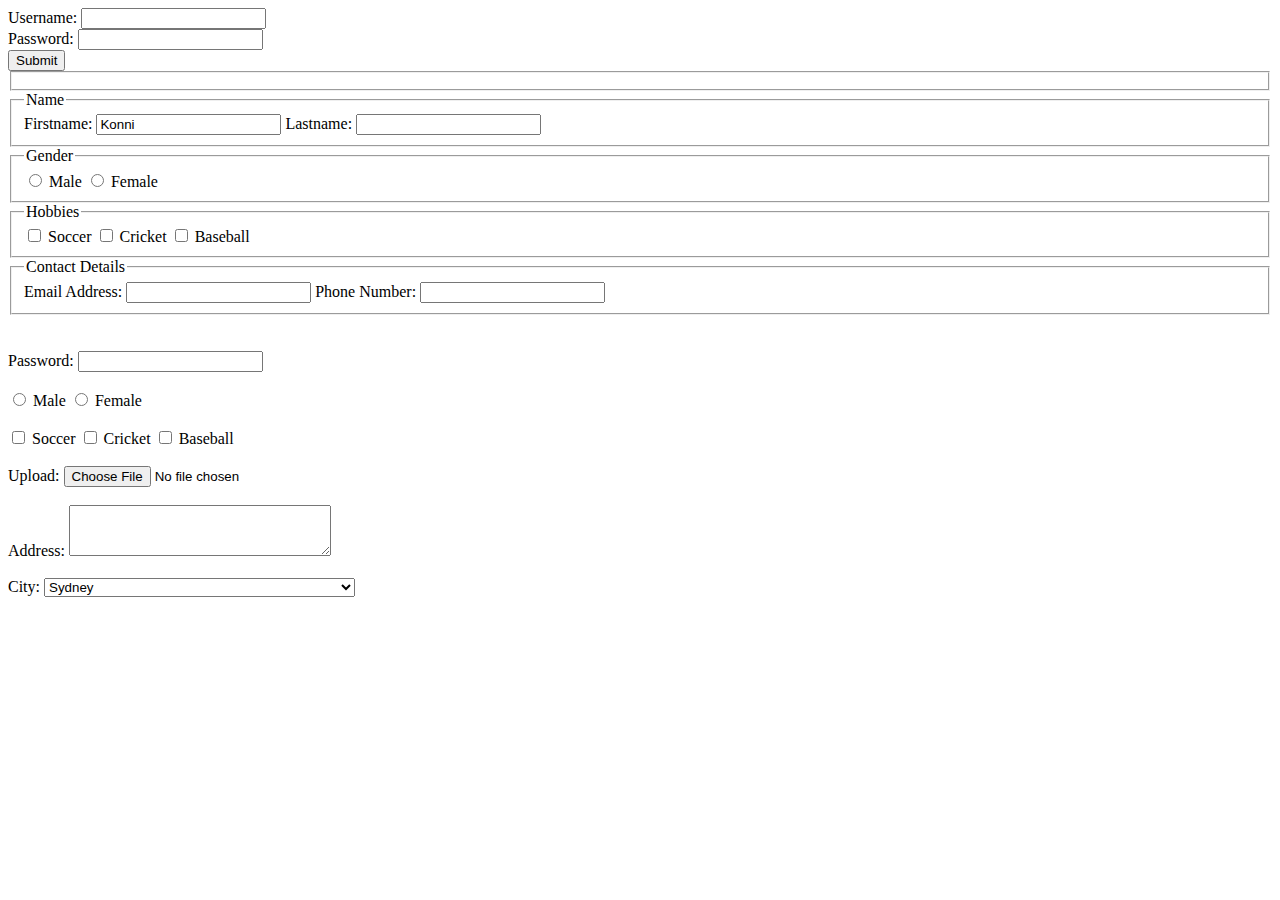
<file: day3/index.html>
<!DOCTYPE html>
<html lang="en">
<head>
    <meta charset="UTF-8">
    <meta http-equiv="X-UA-Compatible" content="IE=edge">
    <meta name="viewport" content="width=device-width, initial-scale=1.0">
    <title>Document</title>
</head>
<body>
    <form action="/action_page.php">

        <label>Username: 
            <input type="text">
        </label><br>
        <label>Password: 
            <input type="password">
        </label><br>
        <input type="button" value="Submit">





        <fieldset>

        </fieldset>
        <fieldset>
            <legend>Name</legend>            
            <label>Firstname: <input type="text" name="firstname" value="Konni"></label>            
            <label>Lastname: <input type="text" name="lastname"></label>
        </fieldset>
        <fieldset>
            <legend>Gender</legend>            
            <label><input type="radio" name="gender" value="male"> Male</label>            
            <label><input type="radio" name="gender" value="female"> Female</label>
        </fieldset>
        <fieldset>
            <legend>Hobbies</legend>            
            <label><input type="checkbox" name="hobbies" value="soccer"> Soccer</label>
            <label><input type="checkbox" name="hobbies" value="cricket"> Cricket</label>
            <label><input type="checkbox" name="hobbies" value="baseball"> Baseball</label>
        </fieldset>
        <fieldset>
            <legend>Contact Details</legend>
            <label>Email Address: <input type="email" name="email"></label>
            <label>Phone Number: <input type="text" name="phone"></label>
        </fieldset>



       

       
      <br>
      <br>
    <label for="user-pwd">Password:</label>
    <input type="password" name="user-password" id="user-pwd">
    <br>
    <br>
    <input type="radio" name="Gender" id="male">
    <label for="male">Male</label>
    <input type="radio" name="Gender" id="female">
    <label for="female">Female</label>
    <br>
    <br>

    <input type="checkbox" name="sports" value="soccer" id="soccer">
    <label for="soccer">Soccer</label>
    <input type="checkbox" name="sports" value="cricket" id="cricket">
    <label for="cricket">Cricket</label>
    <input type="checkbox" name="sports" value="baseball" id="baseball">
    <label for="baseball">Baseball</label>

    <br>
    <br>

    <label for="file-select">Upload:</label>
    <input type="file" name="upload" id="file-select">
    <br>
    <br>
    <label for="address">Address:</label>
    <textarea rows="3" cols="30" name="address" id="address"></textarea>

    <br>
    <br>

    <label for="city">City:</label>
    <select name="city" id="city">
        <option value="sydney">Sydney</option>
        <option value="melbourne">Melbourne</option>
        <option value="cromwell">Cromwell87483jdjjjjdjjdjdjdjdjdjururyryryryryryryry</option>
    </select>

</body>
</html>
</file>
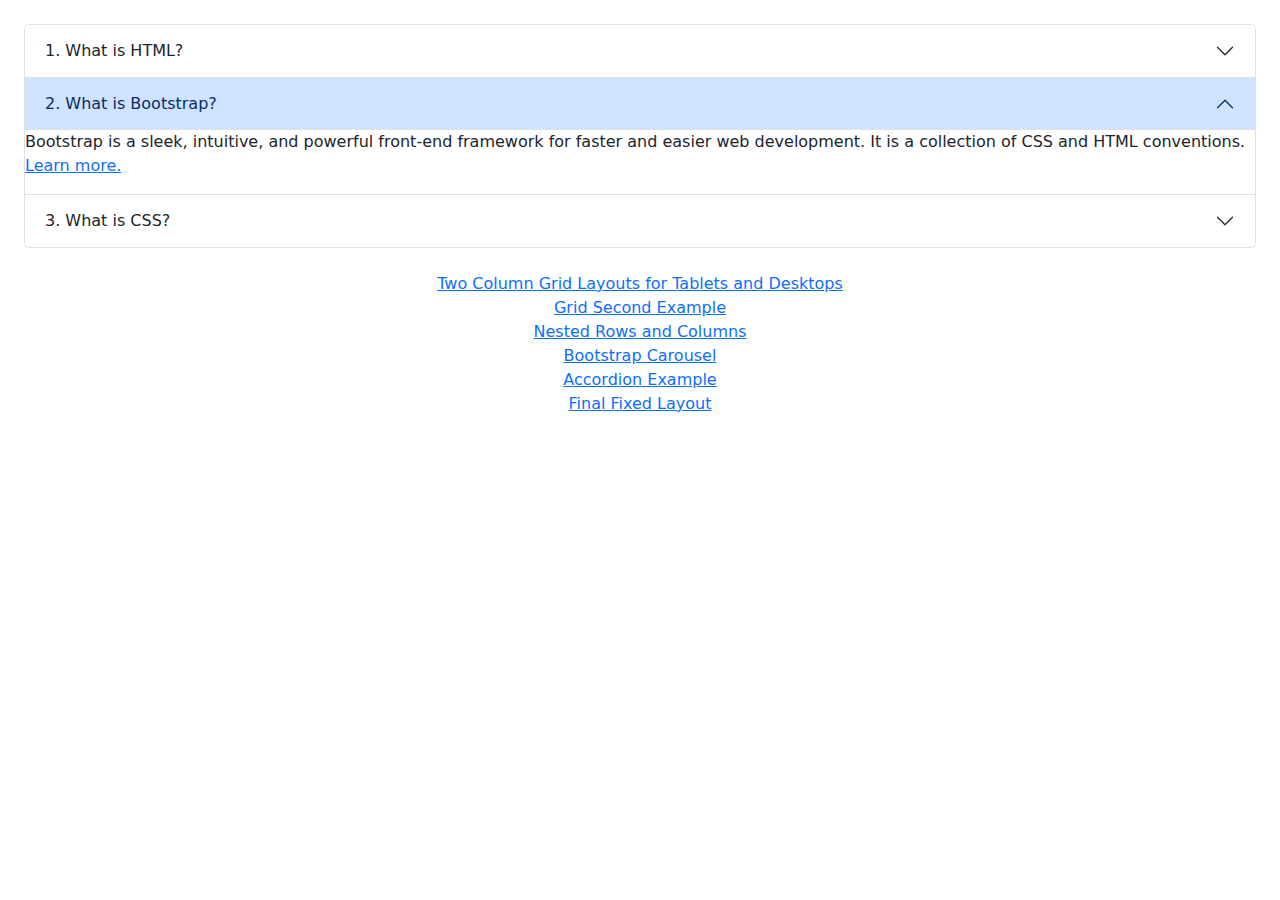
<file: Assinment2/FAQ.html>
<!DOCTYPE html>
<html lang="en">
<head>
    <meta charset="UTF-8">
    <meta http-equiv="X-UA-Compatible" content="IE=edge">
    <meta name="viewport" content="width=device-width, initial-scale=1.0">
    <title>FAQ</title>
    <link href="https://cdn.jsdelivr.net/npm/bootstrap@5.0.2/dist/css/bootstrap.min.css" rel="stylesheet">
<script src="https://cdn.jsdelivr.net/npm/bootstrap@5.0.2/dist/js/bootstrap.bundle.min.js"></script>
</head>
<body>
<div class="m-4">
    <div class="accordion" id="myAccordion">
        <div class="accordion-item">
            <h2 class="accordion-header" id="headingOne">
                <button type="button" class="accordion-button collapsed" data-bs-toggle="collapse" data-bs-target="#collapseOne">1. What is HTML?</button>									
            </h2>
            <div id="collapseOne" class="accordion-collapse collapse" data-bs-parent="#myAccordion">
                <div class="card-body">
                    <p>HTML stands for HyperText Markup Language. HTML is the standard markup language for describing the structure of web pages. <a href="https://www.tutorialrepublic.com/html-tutorial/" target="_blank">Learn more.</a></p>
                </div>
            </div>
        </div>
        <div class="accordion-item">
            <h2 class="accordion-header" id="headingTwo">
                <button type="button" class="accordion-button" data-bs-toggle="collapse" data-bs-target="#collapseTwo">2. What is Bootstrap?</button>
            </h2>
            <div id="collapseTwo" class="accordion-collapse collapse show" data-bs-parent="#myAccordion">
                <div class="card-body">
                    <p>Bootstrap is a sleek, intuitive, and powerful front-end framework for faster and easier web development. It is a collection of CSS and HTML conventions. <a href="https://www.tutorialrepublic.com/twitter-bootstrap-tutorial/" target="_blank">Learn more.</a></p>
                </div>
            </div>
        </div>
        <div class="accordion-item">
            <h2 class="accordion-header" id="headingThree">
                <button type="button" class="accordion-button collapsed" data-bs-toggle="collapse" data-bs-target="#collapseThree">3. What is CSS?</button>                     
            </h2>
            <div id="collapseThree" class="accordion-collapse collapse" data-bs-parent="#myAccordion">
                <div class="card-body">
                    <p>CSS stands for Cascading Style Sheet. CSS allows you to specify various style properties for a given HTML element such as colors, backgrounds, fonts etc. <a href="https://www.tutorialrepublic.com/css-tutorial/" target="_blank">Learn more.</a></p>
                </div>
            </div>
        </div>
    </div>
</div>
<footer style="text-align: center;">
    <a href="test.html">Two Column Grid Layouts for Tablets and Desktops</a><br>
    <a href="secondExample.html">Grid Second Example</a><br>
    <a href="nestingGrid.html">Nested Rows and Columns</a><br>
    <a href="Carousel.html">Bootstrap Carousel</a><br>
    <a href="accordion.html">Accordion Example</a><br>
    <a href="FinalExample.html">Final Fixed Layout</a><br>
</footer>
</body>
</html>
</file>
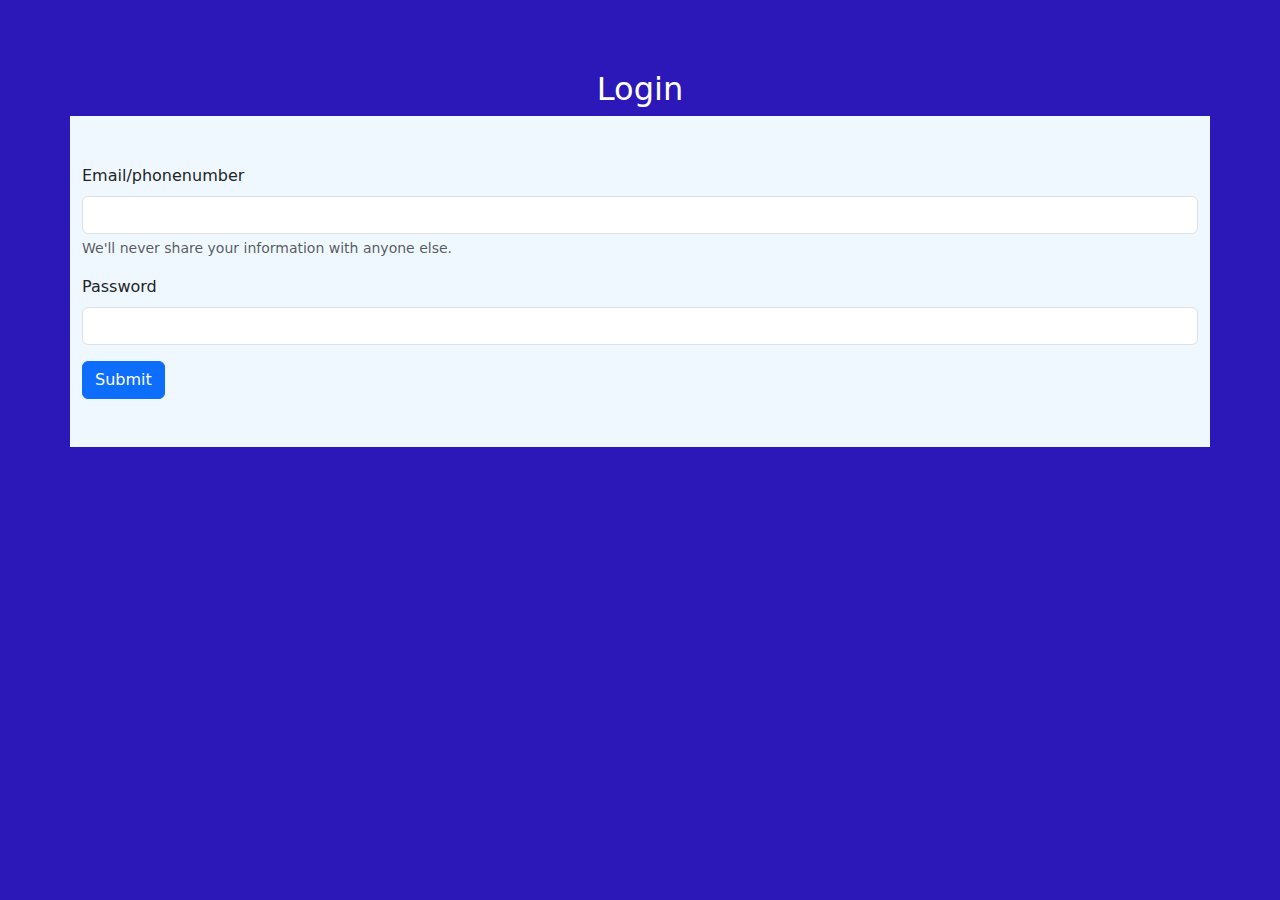
<file: Assinment2/login.html>
<!DOCTYPE html>
<html lang="en">

<head>
    <meta charset="UTF-8">
    <meta http-equiv="X-UA-Compatible" content="IE=edge">
    <meta name="viewport" content="width=device-width, initial-scale=1.0">
    <!-- adding bootstrap -->
    <link href="https://cdn.jsdelivr.net/npm/bootstrap@5.0.2/dist/css/bootstrap.min.css" rel="stylesheet">
    <script src="https://cdn.jsdelivr.net/npm/bootstrap@5.0.2/dist/js/bootstrap.bundle.min.js"></script>
    <title>Document</title>
    <style>
        body {
            margin: 0;
            padding: 0;
            background-color: #2c17b8;
            height: 100vh;
        }

        .container {
            background-color: aliceblue;
        }
    </style>

</head>
<body>
    <h2 style="text-align: center; padding-top:70px; color:white ;">Login</h2>
    <div class="container my-2">
        <form action="/test.html" class="pt-5 pb-5" >
            <div class="mb-3">
                <label for="exampleInputEmail1" class="form-label">Email/phonenumber</label>
                <input type="email" class="form-control" id="exampleInputEmail1" aria-describedby="emailHelp">
                <div id="emailHelp" class="form-text">We'll never share your information with anyone else.</div>
            </div>
            <div class="mb-3">
                <label for="exampleInputPassword1" class="form-label">Password</label>
                <input type="password" class="form-control" id="exampleInputPassword1">
            </div>
            <button type="submit" class="btn btn-primary">Submit</button>
        </form>
    </div>

</body>

</html>
</file>
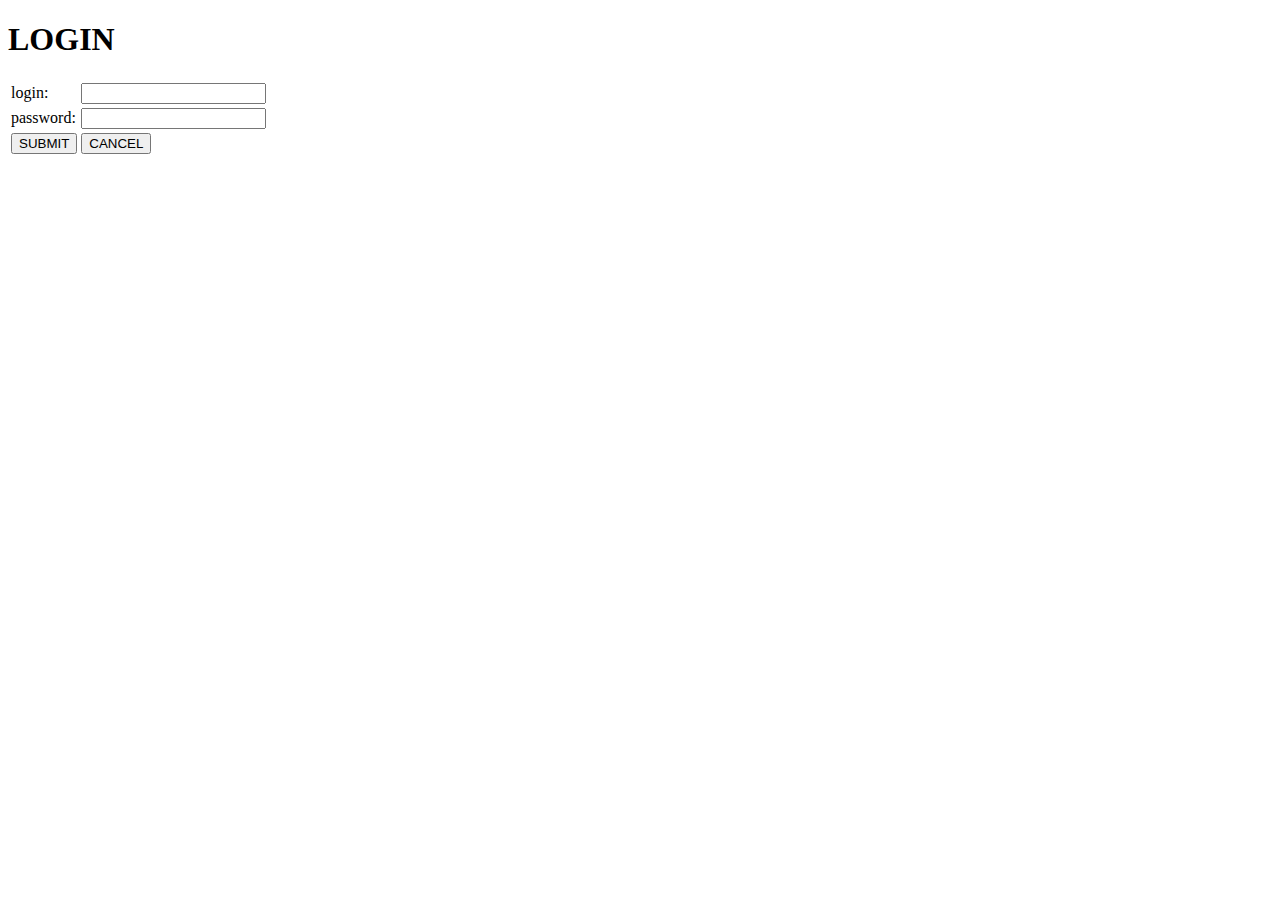
<file: day3/login.html>
<!DOCTYPE html>
<html lang="en">
<head>
    <meta charset="UTF-8">
    <meta http-equiv="X-UA-Compatible" content="IE=edge">
    <meta name="viewport" content="width=device-width, initial-scale=1.0">
    <title>Login page</title>
</head>
<body>
    <h1><b><ariel>LOGIN</ariel></b></h1>
<table border="0">
<form>
<tr><td>login:</td>
<td><input type="text" name="login"/></td>
<tr><td>password:</td>
<td><input type="password" name="password"></td></tr>
<tr><td><input type="button" value="SUBMIT"/></td>
<td><input type="button" value="CANCEL"/></td></tr>
</form>
</tabel>
</body>
</html>
</file>
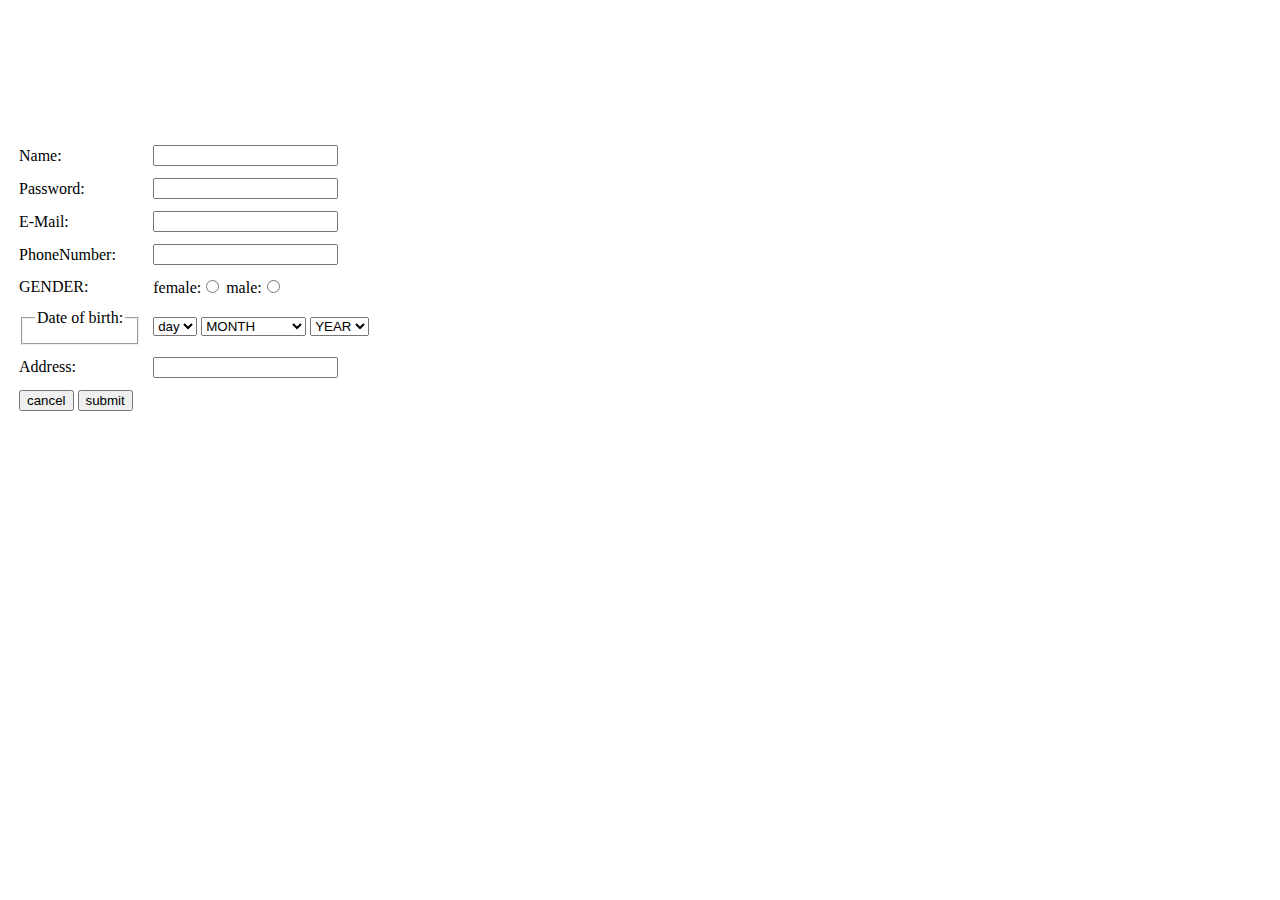
<file: day3/registration.html>
<!DOCTYPE html>
<html lang="en">
<head>
    <meta charset="UTF-8">
    <meta http-equiv="X-UA-Compatible" content="IE=edge">
    <meta name="viewport" content="width=1.0">
    <title>Document</title>
</head>
<body>
    <table border="0" cellspacing="10"  cellpading="10">
        <form >
        <tr><td>Name:</td>
        <td><input type="text" name="Name"/></td></tr><br/><br/>
        <tr><td>Password:</td>
        <td><input type="password" name="Password"/></td></tr>
        <br/>
        <tr><td>E-Mail:</td>
        <td><input type="text" name="E-Mail"/></td></tr>
        <br/>
        <tr><td>PhoneNumber:</td>
        <td><input type="text" name="PhoneNumber"/></td></tr>
        </br><tr><td>GENDER:</td>
        <br/><td>female:<input type="radio" value="sex" />
        male:<input type="radio" value="sex" /></td></tr>
        <tr><td> <fieldset><legend>Date of birth:</legend></fieldset></td>
        <td>
           <select>
        <option value="day">day</option>
        <option value="1">1</option>
        <option value="2">2</option>
        <option value="3">3</option>
        <option value="4">4</option>
        <option value="5">5</option>
        <option value="6">6</option>
        <option value="7">7</option>
        <option value="8">8</option>
        <option value="9">9</option>
        <option value="10">10</option>
        <option value="11">11</option>
        <option value="12">12</option>
        <option value="13">13</option>
        <option value="14">14</option>
        <option value="15">15</option>
        <option value="16">16</option>
        <option value="17">17</option>
        <option value="18">18</option>
        <option value="19">19</option>
        <option value="20">20</option>
        <option value="21">21</option>
        <option value="22">22</option>
        <option value="23">23</option>
        <option value="24">24</option>
        <option value="25">25</option>
        <option value="26">26</option>
        <option value="27">27</option>
        <option value="28">28</option>
        <option value="29">29</option>
        <option value="30">30</option>
        <option value="31">31</option>
        </select>
        <select name="month">
        <option value="month">MONTH</option>
        <option value="jan">JANUARY</option>
        <option value="feb">FEBRUARY</option>
        
        <option value="mar">MARCH</option>
        <option value="apr">APRIL</option>
        <option value="may">MAY</option>
        <option value="jun">JUNE</option>
        <option value="jul">JULY</option>
        <option value="aug">AUGUST</option>
        <option value="sep">SEPTEMBER</option>
        <option value="oct">OCTOBER</option>
        <option value="nov">NOVEMBER</option>
        <option value="dec">DECEMBER</option>
        </select>
        <select name="year">
        <option value="year">YEAR</option>
        <option value="1986">1986</option>
        <option value="1987">1987</option>
        <option value="1988">1988</option>
        <option value="1989">1989</option>
        <option value="1990">1990</option>
        <option value="1991">1991</option>
        <option value="1992">1992</option>
        <option value="1993">1993</option>
        <option value="1994">1994</option>
        <option value="1995">1995</option>
        <option value="1996">1996</option>
        <option value="1997">1997</option>
        <option value="1998">1998</option>
        <option value="1999">1999</option>
        <option value="2000">2000</option>
        <option value="2001">2001</option>
        <option value="2002">2002</option>
        <option value="2003">2003</option>
        <option value="2004">2004</option>
        <option value="2005">2005</option>
        <option value="2006">2006</option>
        <option value="2007">2007</option>
        <option value="2008">2008</option>
        <option value="2009">2009</option>
        <option value="2010">2010</option>
        <option value="2011">2011</option>
        <option value="2012">2012</option>
        <option value="2013">2013</option>
        <option value="2014">2014</option>
        <option value="2015">2015</option>
        <option value="2016">2016</option>
        <option value="2017">2017</option>
        <option value="2018">2018</option>
        <option value="2019">2019</option>
        <option value="2020">2020</option>
        <option value="2021">2021</option>
        <option value="2022">2022</option>
        </select></td></tr>
        <br/><tr><td>Address:</td>
        <td><input type="text" name="Address"/></td></tr>
        <td><input type="submit" value="cancel">
        <input type="button" value="submit"/>
        </form>
        </table>
</body>
</html>
</file>
